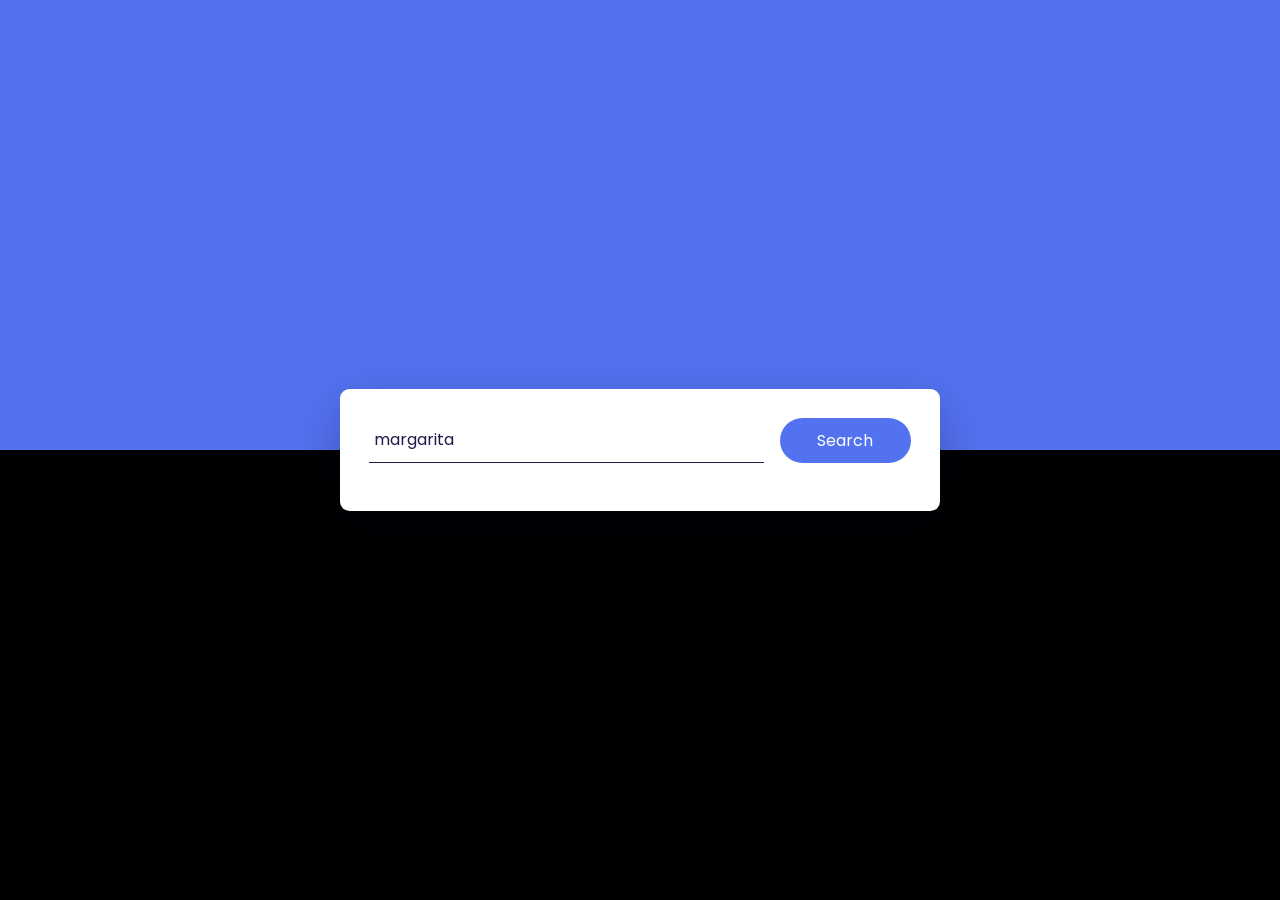
<file: cocktile.html>
<!DOCTYPE html>
<html lang="en">
  <head>
    <meta name="viewport" content="width=device-width, initial-scale=1.0" />
    <title>Cocktail App</title>
    <!-- Google Font -->
    <link
      href="https://fonts.googleapis.com/css2?family=Poppins:wght@400;600&display=swap"
      rel="stylesheet"
    />
    <!-- Stylesheet -->
    <link rel="stylesheet" href="cocktail.css" />
  </head>
  <body>
    <div class="container">
      <div class="search-container">
        <input
          type="text"
          placeholder="Type a cocktail name..."
          id="user-inp"
          value="margarita"
        />
        <button id="search-btn">Search</button>
      </div>
      <div id="result"></div>
    </div>
    <!-- Script -->
    <script src="cocktile.js"></script>
  </body>
</html>
</file>
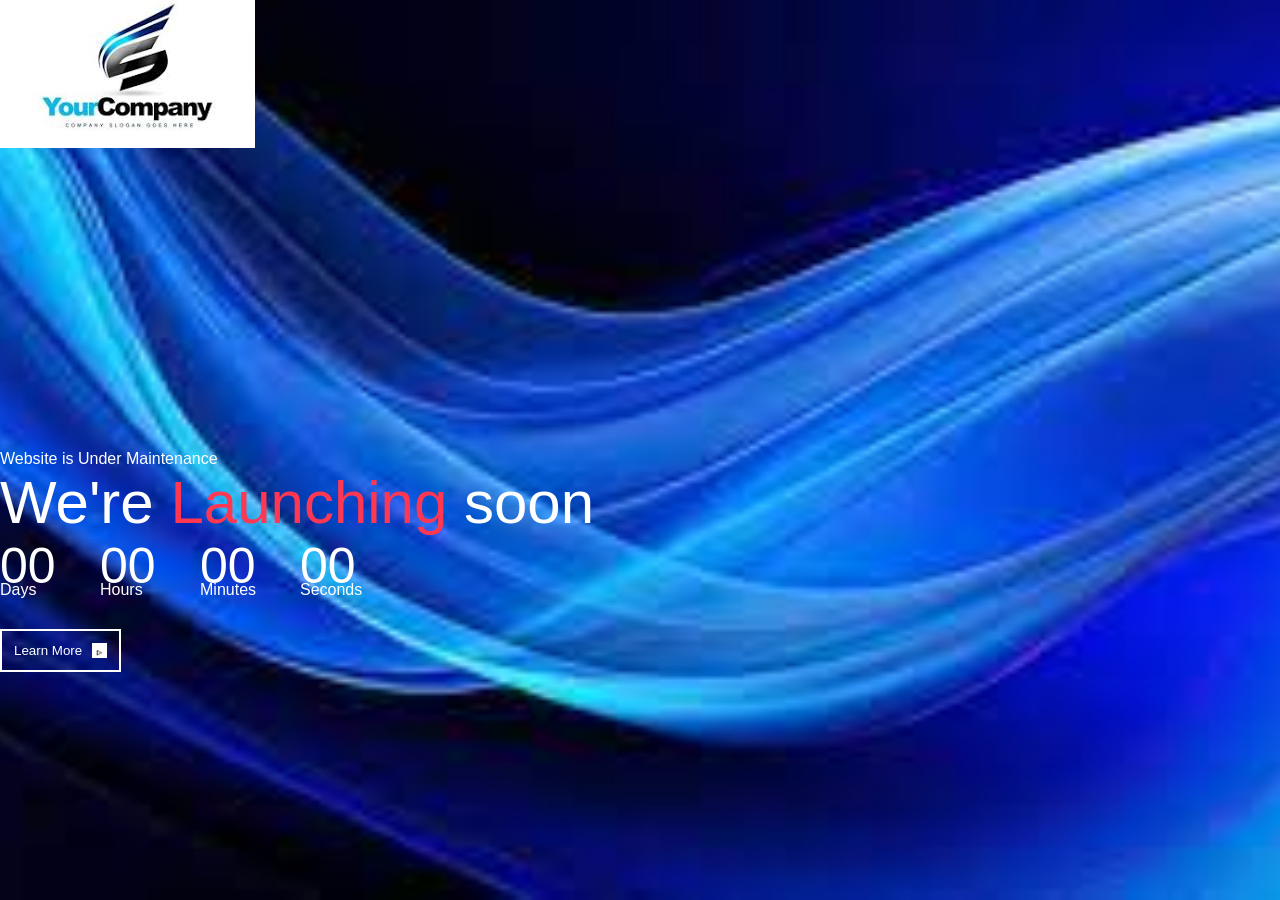
<file: count.html>
<!DOCTYPE html>
<html lang="en">
<head>
    <meta charset="UTF-8">
    <meta name="viewport" content="width=device-width, initial-scale=1.0">
    <title> Coomin Soon</title>
    <link rel="stylesheet" href="count.css">

</head>
<body>
    <div class="container">
        <img src="imges1/logo.jpeg" class="logo">
        <div class="content">
            <p>Website is Under Maintenance</p>
            <h1>We're<span> Launching </span>soon</h1>
            <div class="launch-time">
                <div>
                <p id="days">00</p>
                <span>Days</span>
            </div>
            <div>
                <p id="hours">00</p>
                <span>Hours</span>
            </div>
            <div>
                <p id="minutes">00</p>
                <span>Minutes</span>
            </div>

            <div>
                <p id="seconds">00</p>
                <span>Seconds</span>
            </div>
            </div>
            <button type="button">Learn More<img src="imges1/angle.png"></button>
        </div>
<!--<img src="imges1/rocket.jpeg" class="rocket">-->
    </div>

    <script>
        var countDownDate=new Date("november, 20,2024 00:00:00").getTime();
        var x=setInterval(function(){
            var now=new Date().getTime();
            var distance=countDownDate-now;

            var days=Math.floor(distance/(1000*60*60*24));
            var hours=Math.floor((distance%(1000*60*60*24))/(1000*60*60));
            var minutes=Math.floor((distance%(1000*60*60))/(1000*60));
            var seconds=Math.floor((distance%(1000*60))/1000);

           document.getElementById("days").innerHTML=days;
           document.getElementById("hours").innerHTML=hours;
           document.getElementById("minutes").innerHTML=minutes;
           document.getElementById("seconds").innerHTML=seconds;

           if(distance<0){
            clearInterval(x);
            document.getElementById("days").innerHTML=00;
           document.getElementById("hours").innerHTML=00;
           document.getElementById("minutes").innerHTML=00;
           document.getElementById("seconds").innerHTML=00;

           }

        }, 1000);
    </script>
</body>
</html>
</file>
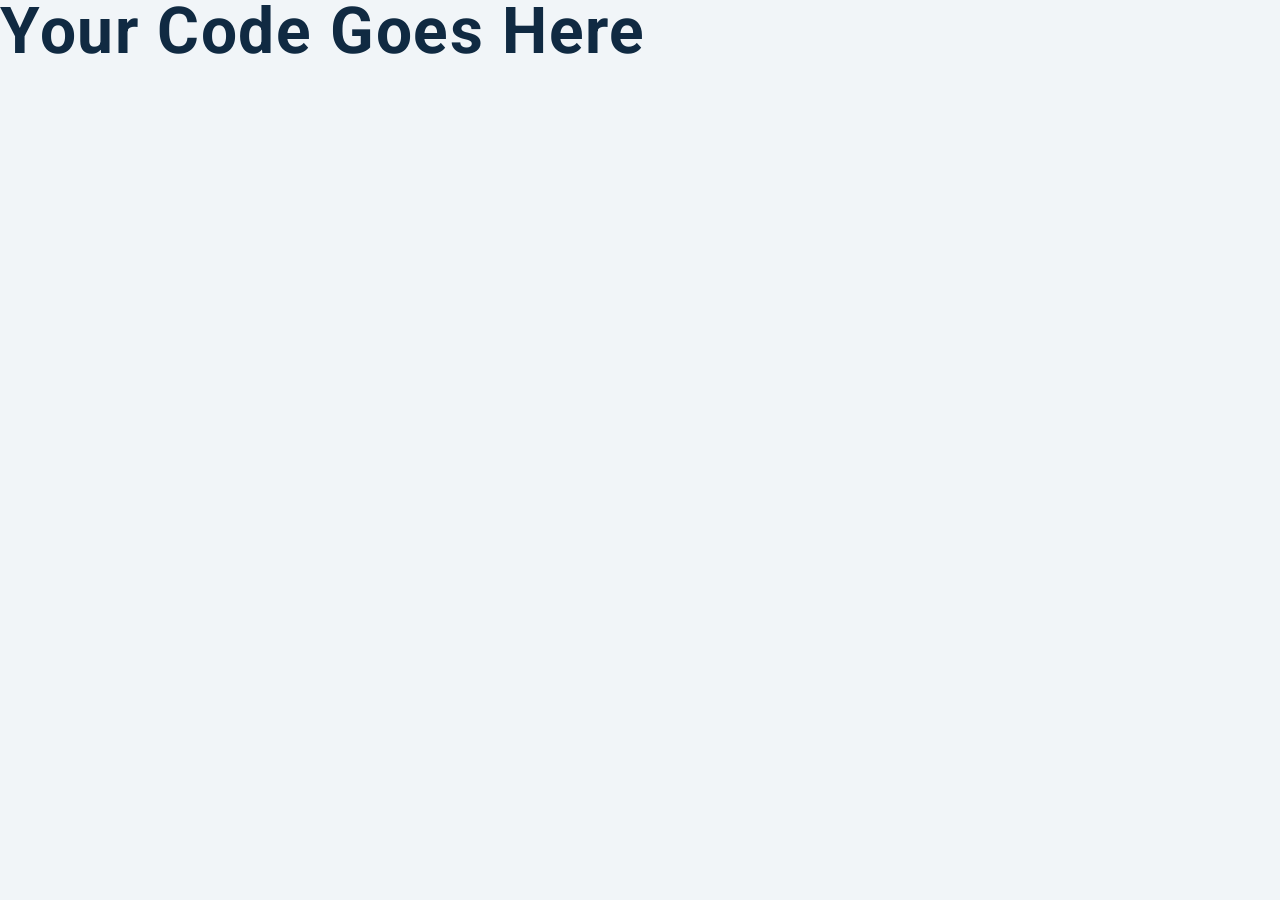
<file: counter.html>
<!DOCTYPE html>
<html lang="en">
  <head>
    <meta charset="UTF-8" />
    <meta name="viewport" content="width=device-width, initial-scale=1.0" />
    <title>Counter</title>

    <!-- styles -->
    <link rel="stylesheet" href="counter.css" />
  </head>
  <body>
    <h1>your code goes here</h1>
    <!-- javascript -->
    <script src="app.js"></script>
  </body>
</html>
</file>
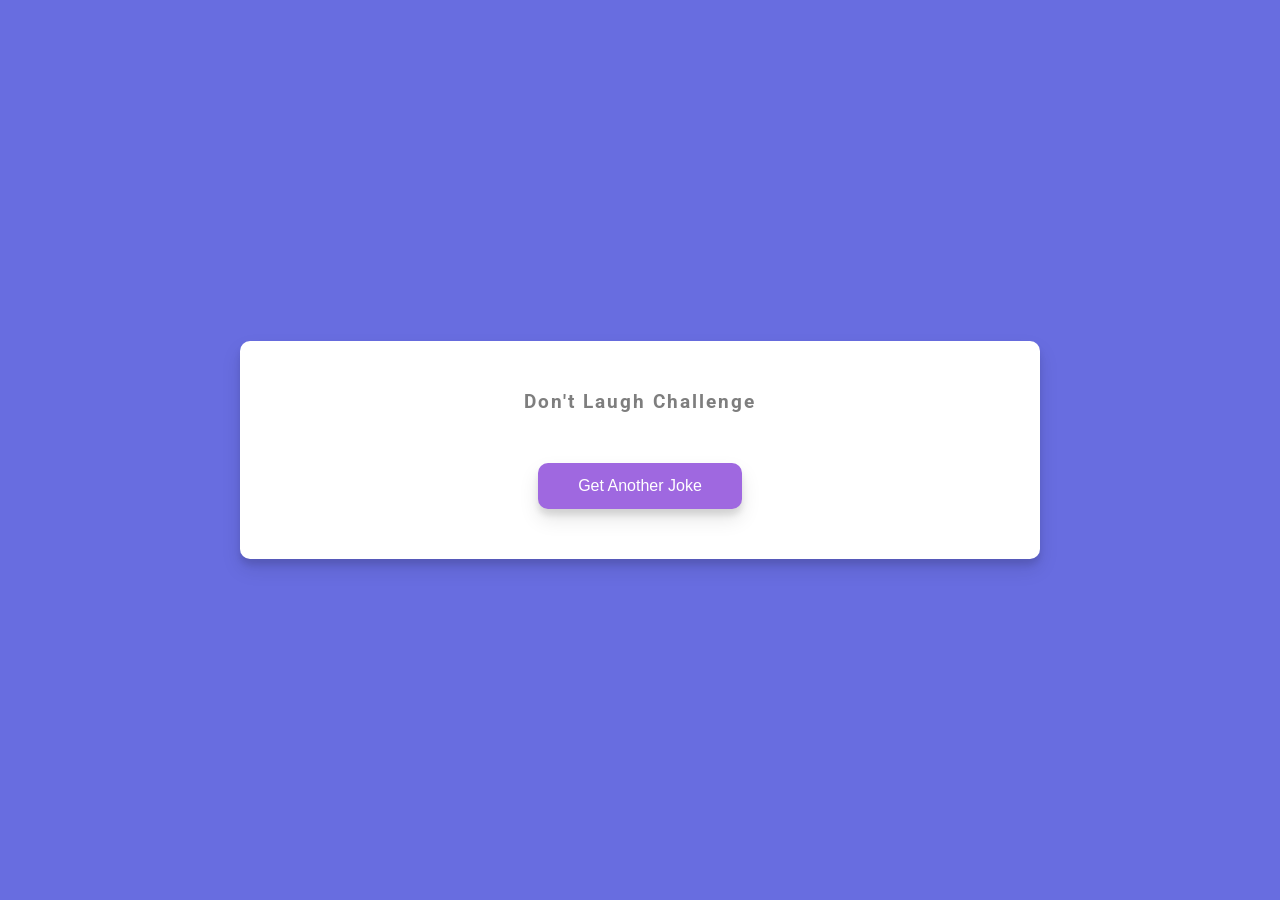
<file: dad.jock.html>
<!DOCTYPE html>
<html lang="en">

<head>
    <meta charset="UTF-8" />
    <meta name="viewport" content="width=device-width, initial-scale=1.0" />
    <style>@import url("https://fonts.googleapis.com/css2?family=Roboto:wght@400;700&display=swap");

        * {
          box-sizing: border-box;
        }
        
        body {
          background-color: #686de0;
          font-family: "Roboto", sans-serif;
          display: flex;
          flex-direction: column;
          align-items: center;
          justify-content: center;
          height: 100vh;
          overflow: hidden;
          margin: 0;
          padding: 20px;
        }
        
        .container {
            background-color: #fff;
            border-radius: 10px;
            box-shadow: 0 10px 20px rgba(0,0,0,0.1), 0 6px 6px rgba(0,0,0,0.1);
            padding: 50px 20px;
            text-align: center;
            max-width:  100%;
            width: 800px;
        }
        
        h3 {
            margin: 0;
            opacity: 0.5;
            letter-spacing: 2px;
        }
        
        .joke {
            font-size: 30px;
            letter-spacing: 1px;
            line-height: 40px;
            margin: 50px auto;
            max-width: 600px;
        }
        
        .btn {
            background-color: #9F68E0;
            color: #fff;
            border: 0;
            border-radius: 10px;
            box-shadow: 0 10px 20px rgba(0,0,0,0.1), 0 6px 6px rgba(0,0,0,0.1);
            padding: 14px 40px;
            font-size:  16px;
            cursor: pointer;
        }
        
        .btn:active {
            transform: scale(0.98);
        }
        
        .btn:focus{
            outline: 0;
        }</style>
    <title>Dad Jokes</title>
</head>

<body>
    <div class="container">
        <h3>Don't Laugh Challenge</h3>
        <div id="joke" class="joke"></div>
        <button id="jokeBtn" class="btn">Get Another Joke</button>
    </div>

    <script>const jokeEl = document.getElementById("joke");
        const jokeBtn = document.getElementById("jokeBtn");
        
        jokeBtn.addEventListener("click", generateJoke);
        
        generateJoke();
        
        // Using async/await
        
        async function generateJoke() {
          const config = {
            headers: {
              Accept: "application/json",
            },
          };
        
          const res = await fetch("https://icanhazdadjoke.com", config);
        
          const data = await res.json();
        
          jokeEl.innerHTML = data.joke;
        }
        
        // Using Fetch data
        
        /* function generateJoke() {
          const config = {
            headers: {
              Accept: "application/json",
            },
          };
        
          fetch("https://icanhazdadjoke.com", config)
            .then(res => res.json())
            .then((data) => {
                jokeEl.innerHTML= data.joke
            })
        } */</script>
</body>

</html>
</file>
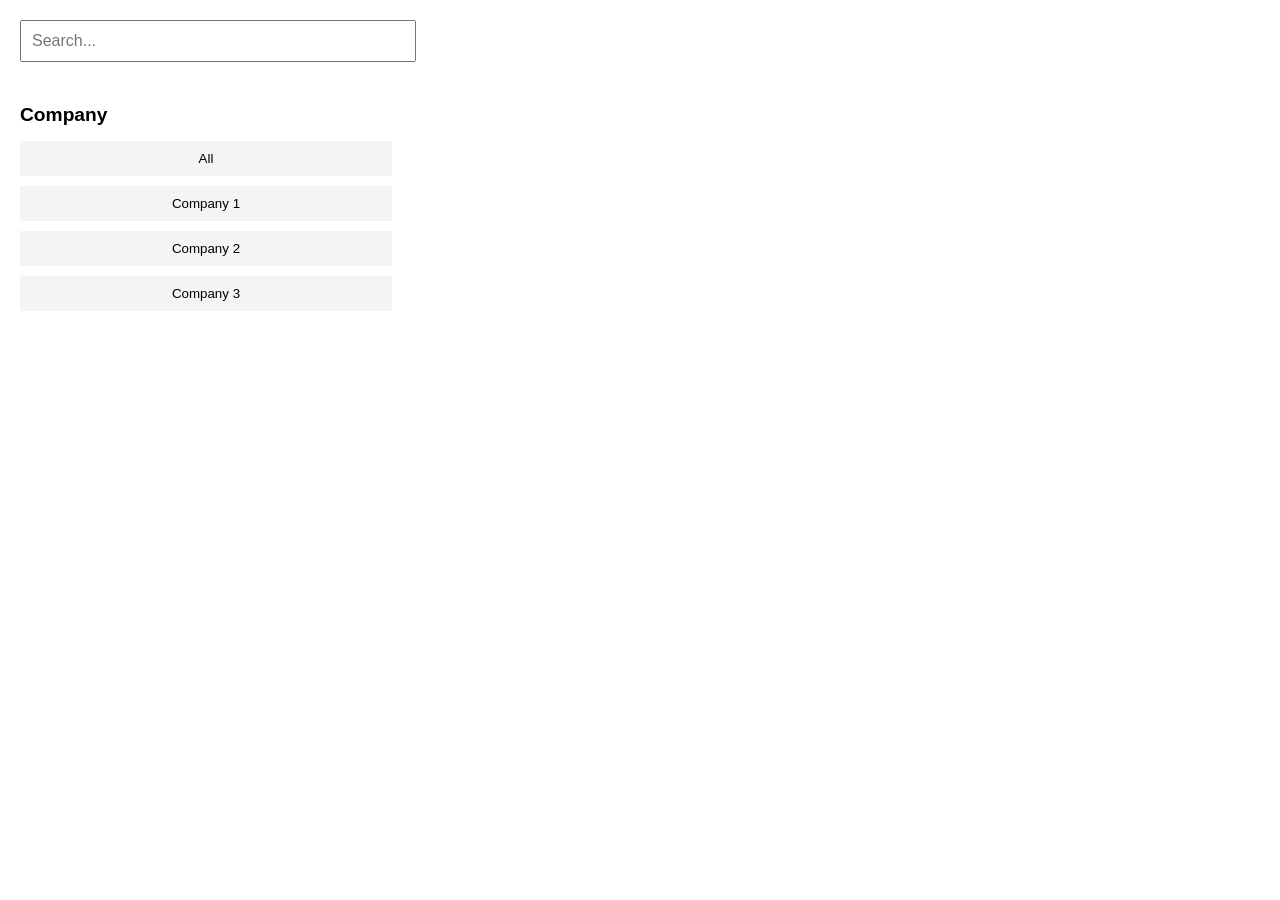
<file: filter.html>
<!DOCTYPE html>
 <html lang="en">
 <head>
    <meta charset="UTF-8">
    <meta name="viewport" content="width=device-width, initial-scale=1.0">
    <title>Document</title>
    <link rel="stylesheet" href="filter.css">
 </head>
 <body>
    <section class="products">
        <!-- Filters Container -->
        <div class="filters-container">
          <!-- Input Form -->
          <form class="input-form">
            <input type="text" class="search-input" placeholder="Search...">
          </form>
          <h5>Company</h5>
          <!-- Companies List -->
          <article class="companies">
            <button class="company-btn" data-id="all">All</button>
            <button class="company-btn" data-id="company1">Company 1</button>
            <button class="company-btn" data-id="company2">Company 2</button>
            <button class="company-btn" data-id="company3">Company 3</button>
          </article>
        </div>
      
        <!-- Products Container -->
        <div class="products-container">
          <!-- Products will be displayed here -->
        </div>
      </section>
      <script src="filter.js"></script>
 </body>
 </html>
</file>
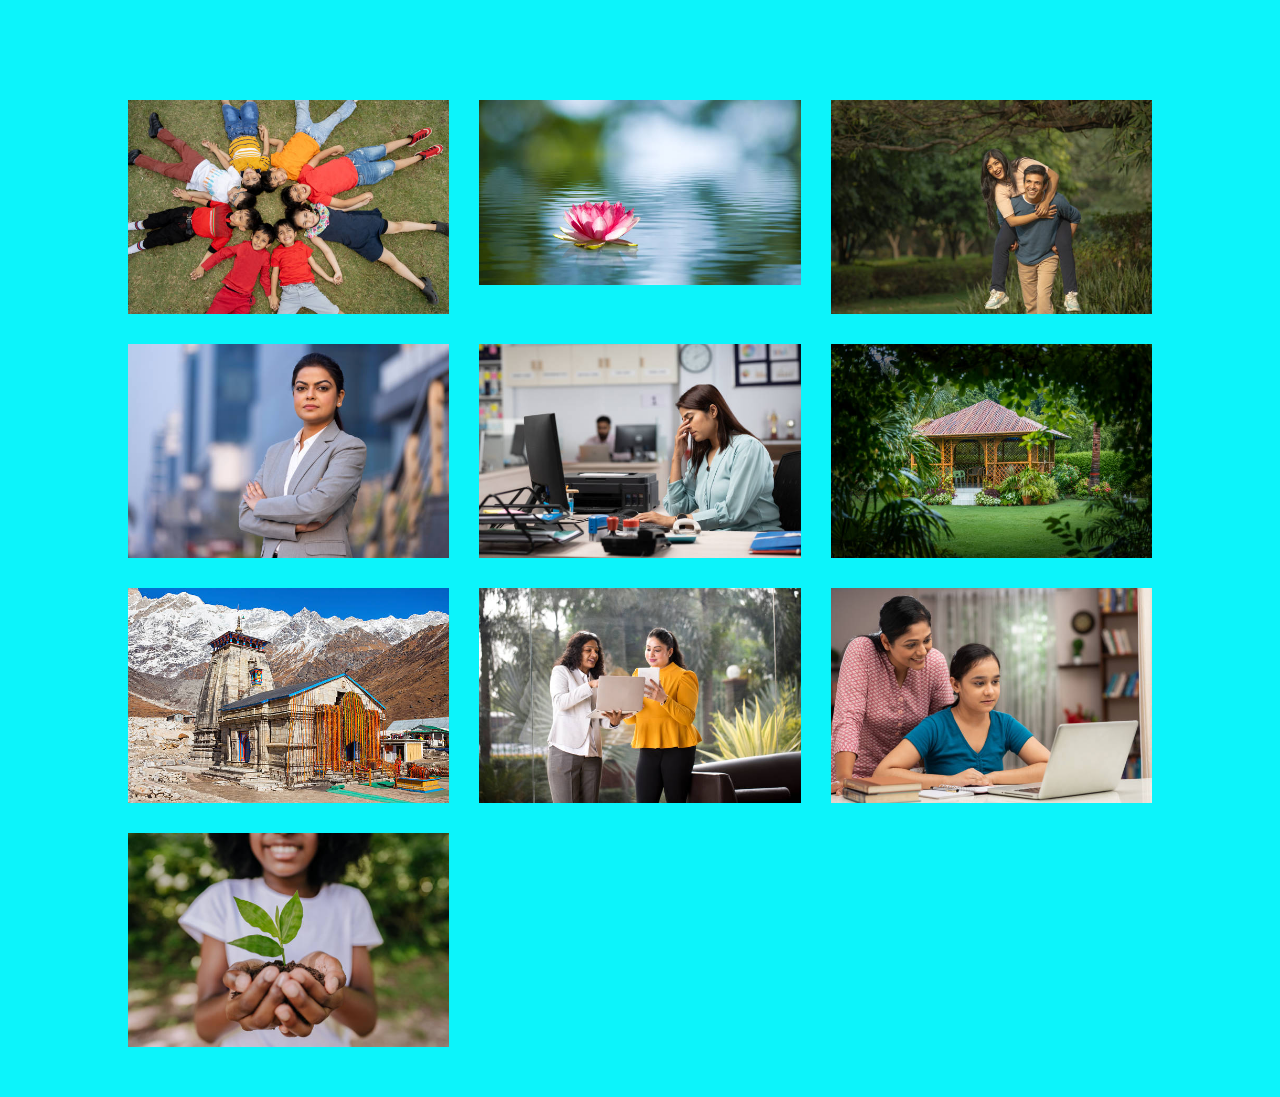
<file: GALL.html>
<!DOCTYPE html>
<html lang="en">
<head>
    <meta charset="UTF-8">
    <meta name="viewport" content="width=device-width, initial-scale=1.0">
    <title> Image Gallery</title>
    <link rel="stylesheet" href="GALL.css">
</head>
<body>
    <div class="full-img" id="fullImgBox">
        <img src="images/pic11.jpg" alt="" id="fullImg">
        <span onclick="closeFullImg()">X</span>
    </div>
    <div class="img-gallery">
        <img src="images/pic11.jpg"  onclick="openFullImg(this.src)">
        <img src="images/pic2.jpg" onclick="openFullImg(this.src)">
        <img src="images/pic3.jpg" onclick="openFullImg(this.src)">
        <img src="images/pic5.jpg" onclick="openFullImg(this.src)">
        <img src="images/pic6.jpg" onclick="openFullImg(this.src)">
        <img src="images/pic4.jpg"  onclick="openFullImg(this.src)">
        <img src="images/pic9.jpg" onclick="openFullImg(this.src)">
        <img src="images/pic8.jpg" onclick="openFullImg(this.src)">
        <img src="images/pic7.jpg" onclick="openFullImg(this.src)">
        <img src="images/pic10.jpg" onclick="openFullImg(this.src)">
        
    </div>
    


    <script src="GALL.js"></script>
</body>
</html>
</file>
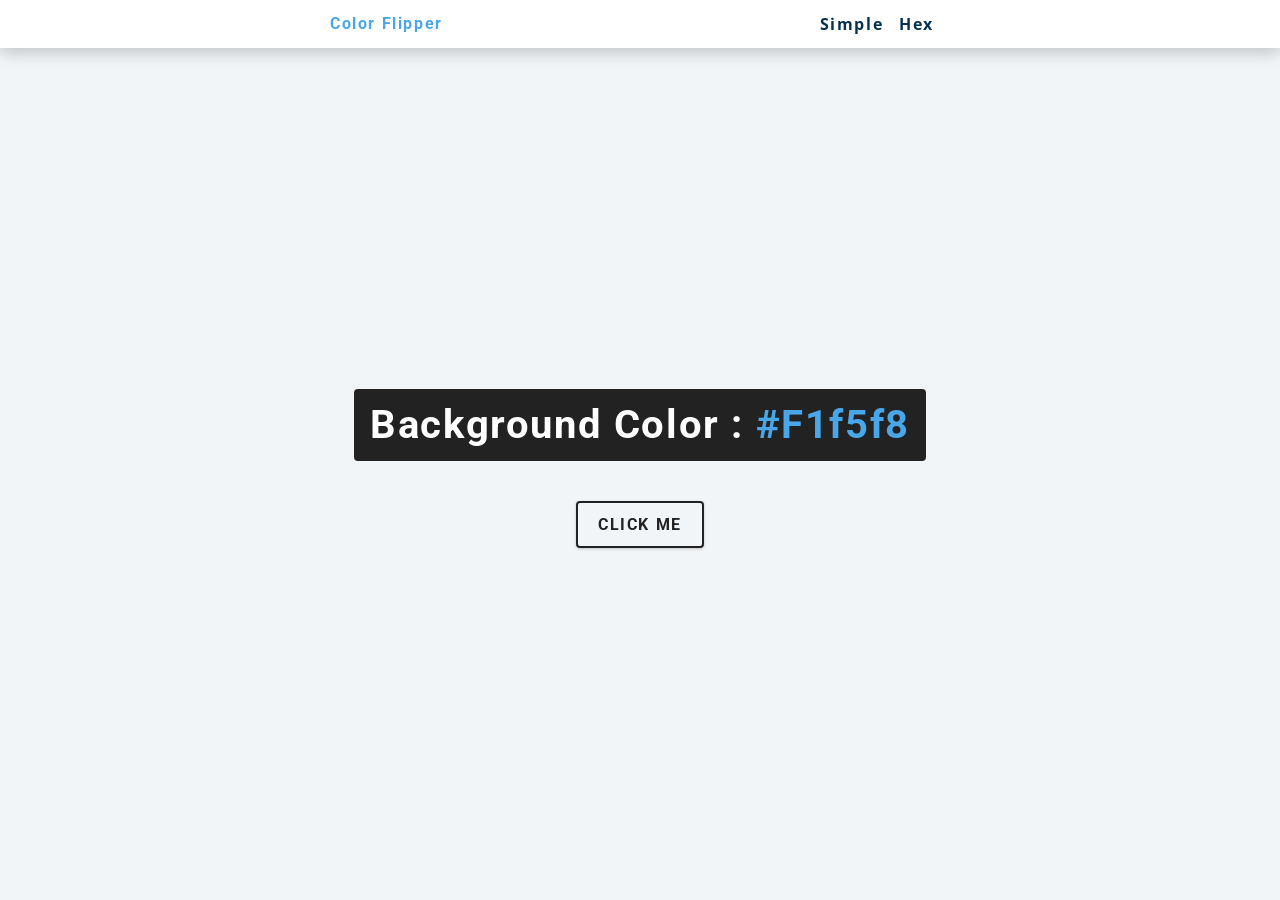
<file: hex.html>
<!DOCTYPE html>
<html lang="en">
  <head>
    <meta charset="UTF-8" />
    <meta name="viewport" content="width=device-width, initial-scale=1.0" />
    <title>
      Color Flipper || Simple
    </title>

    <!-- styles -->
    <link rel="stylesheet" href="hex.css" />
  </head>

  <body>
    <nav>
      <div class="nav-center">
        <h4>color flipper</h4>
        <ul class="nav-links">
          <li><a href="index.html">simple</a></li>
          <li><a href="hex.html">hex</a></li>
        </ul>
      </div>
    </nav>
    <main>
      <div class="container">
        <h2>background color : <span class="color">#f1f5f8</span></h2>
        <button class="btn btn-hero" id="btn" onclick="myFunc()">click me</button>
        <h3 id="change" style="color:#F1f5f8;"></h3>
        </div>
    </main>
    <!-- javascript -->
    <script src="hex.js"></script>
  </body>
</html>
</file>
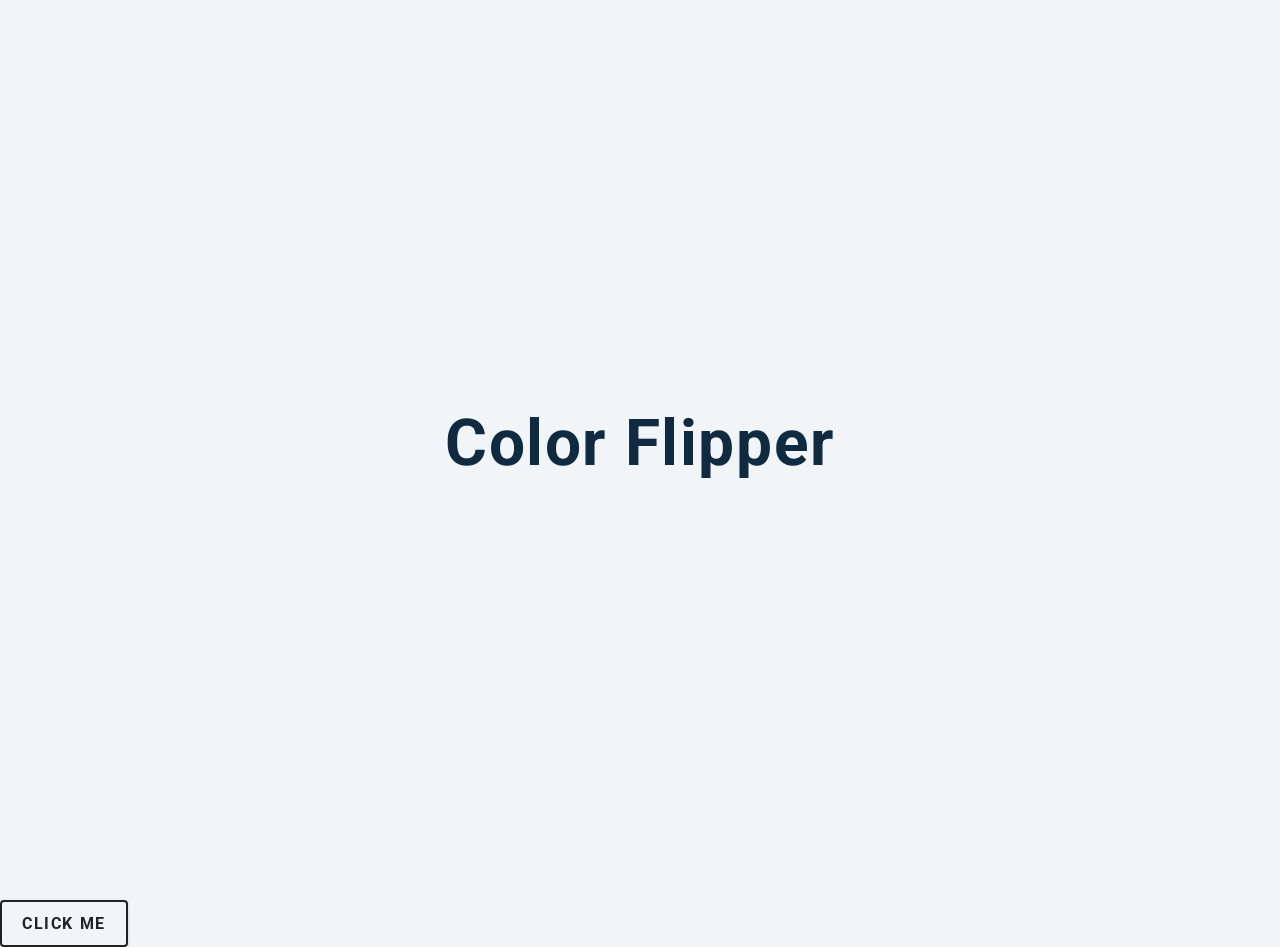
<file: indexx.html>
<!DOCTYPE html>
<html lang="en">
  <head>
    <meta charset="UTF-8" />
    <meta name="viewport" content="width=device-width, initial-scale=1.0" />
    <title>Color Flipper || Simple</title>
    <!-- styles --><style>/*
=============== 
Fonts
===============
*/
@import url("https://fonts.googleapis.com/css?family=Open+Sans|Roboto:400,700&display=swap");

/*
=============== 
Variables
===============
*/

:root {
  /* dark shades of primary color*/
  --clr-primary-1: hsl(205, 86%, 17%);
  --clr-primary-2: hsl(205, 77%, 27%);
  --clr-primary-3: hsl(205, 72%, 37%);
  --clr-primary-4: hsl(205, 63%, 48%);
  /* primary/main color */
  --clr-primary-5: hsl(205, 78%, 60%);
  /* lighter shades of primary color */
  --clr-primary-6: hsl(205, 89%, 70%);
  --clr-primary-7: hsl(205, 90%, 76%);
  --clr-primary-8: hsl(205, 86%, 81%);
  --clr-primary-9: hsl(205, 90%, 88%);
  --clr-primary-10: hsl(205, 100%, 96%);
  /* darkest grey - used for headings */
  --clr-grey-1: hsl(209, 61%, 16%);
  --clr-grey-2: hsl(211, 39%, 23%);
  --clr-grey-3: hsl(209, 34%, 30%);
  --clr-grey-4: hsl(209, 28%, 39%);
  /* grey used for paragraphs */
  --clr-grey-5: hsl(210, 22%, 49%);
  --clr-grey-6: hsl(209, 23%, 60%);
  --clr-grey-7: hsl(211, 27%, 70%);
  --clr-grey-8: hsl(210, 31%, 80%);
  --clr-grey-9: hsl(212, 33%, 89%);
  --clr-grey-10: hsl(210, 36%, 96%);
  --clr-white: #fff;
  --clr-red-dark: hsl(360, 67%, 44%);
  --clr-red-light: hsl(360, 71%, 66%);
  --clr-green-dark: hsl(125, 67%, 44%);
  --clr-green-light: hsl(125, 71%, 66%);
  --clr-black: #222;
  --ff-primary: "Roboto", sans-serif;
  --ff-secondary: "Open Sans", sans-serif;
  --transition: all 0.3s linear;
  --spacing: 0.1rem;
  --radius: 0.25rem;
  --light-shadow: 0 5px 15px rgba(0, 0, 0, 0.1);
  --dark-shadow: 0 5px 15px rgba(0, 0, 0, 0.2);
  --max-width: 1170px;
  --fixed-width: 620px;
}
/*
=============== 
Global Styles
===============
*/

*,
::after,
::before {
  margin: 0;
  padding: 0;
  box-sizing: border-box;
}
body {
  font-family: var(--ff-secondary);
  background: var(--clr-grey-10);
  color: var(--clr-grey-1);
  line-height: 1.5;
  font-size: 0.875rem;
}
ul {
  list-style-type: none;
}
a {
  text-decoration: none;
}
h1,
h2,
h3,
h4 {
  letter-spacing: var(--spacing);
  text-transform: capitalize;
  line-height: 1.25;
  margin-bottom: 0.75rem;
  font-family: var(--ff-primary);
}
h1 {
  font-size: 3rem;
}
h2 {
  font-size: 2rem;
}
h3 {
  font-size: 1.25rem;
}
h4 {
  font-size: 0.875rem;
}
p {
  margin-bottom: 1.25rem;
  color: var(--clr-grey-5);
}
@media screen and (min-width: 800px) {
  h1 {
    font-size: 4rem;
  }
  h2 {
    font-size: 2.5rem;
  }
  h3 {
    font-size: 1.75rem;
  }
  h4 {
    font-size: 1rem;
  }
  body {
    font-size: 1rem;
  }
  h1,
  h2,
  h3,
  h4 {
    line-height: 1;
  }
}
/*  global classes */

/* section */
.section {
  padding: 5rem 0;
}

.section-center {
  width: 90vw;
  margin: 0 auto;
  max-width: 1170px;
}
@media screen and (min-width: 992px) {
  .section-center {
    width: 95vw;
  }
}
main {
  min-height: 100vh;
  display: grid;
  place-items: center;
}

/*
=============== 
Nav
===============
*/
nav {
  background: var(--clr-white);
  height: 3rem;
  display: grid;
  align-items: center;
  box-shadow: var(--dark-shadow);
}
.nav-center {
  width: 90vw;
  max-width: var(--fixed-width);
  margin: 0 auto;
  display: flex;
  align-items: center;
  justify-content: space-between;
}
.nav-center h4 {
  margin-bottom: 0;
  color: var(--clr-primary-5);
}
.nav-links {
  display: flex;
}
nav a {
  text-transform: capitalize;
  font-weight: 700;
  font-size: 1rem;
  color: var(--clr-primary-1);
  letter-spacing: var(--spacing);
  margin-right: 1rem;
}
nav a:hover {
  color: var(--clr-primary-5);
}
/*
=============== 
Container
===============
*/
main {
  min-height: calc(100vh - 3rem);
  display: grid;
  place-items: center;
}
.container {
  text-align: center;
}
.container h2 {
  background: var(--clr-black);
  color: var(--clr-white);
  padding: 1rem;
  border-radius: var(--radius);
  margin-bottom: 2.5rem;
}
.color {
  color: var(--clr-primary-5);
}
.btn-hero {
  font-family: var(--ff-primary);
  text-transform: uppercase;
  background: transparent;
  color: var(--clr-black);
  letter-spacing: var(--spacing);
  display: inline-block;
  font-weight: 700;
  transition: var(--transition);
  border: 2px solid var(--clr-black);
  cursor: pointer;
  box-shadow: 0 1px 3px rgba(0, 0, 0, 0.2);
  border-radius: var(--radius);
  font-size: 1rem;
  padding: 0.75rem 1.25rem;
}
.btn-hero:hover {
  color: var(--clr-white);
  background: var(--clr-black);
}</style>
    <link rel="stylesheet" href="index.css" />
  </head>
  <body>
    <main class="section">
      <div class="section-center container">
        <h1>Color Flipper</h1>
        <!-- Button will be dynamically added by JavaScript -->
      </div>
    </main>
    <!-- javascript --><script> // Array of colors
const colors = ["#FF5733", "#33FFBD", "#337BFF", "#A933FF", "#FF33A1", "#33FF57"];

// Select the body and button elements
const body = document.body;
const btn = document.createElement('button');

// Create and style the button
btn.textContent = 'Click Me';
btn.classList.add('btn-hero');
document.body.appendChild(btn);

// Function to get a random color
function getRandomColor() {
  const randomIndex = Math.floor(Math.random() * colors.length);
  return colors[randomIndex];
}

// Add event listener to the button for the color change
btn.addEventListener('click', function() {
  const randomColor = getRandomColor();
  body.style.backgroundColor = randomColor;
});
</script>
    <script src="index.js"></script>
  </body>
</html>
</file>
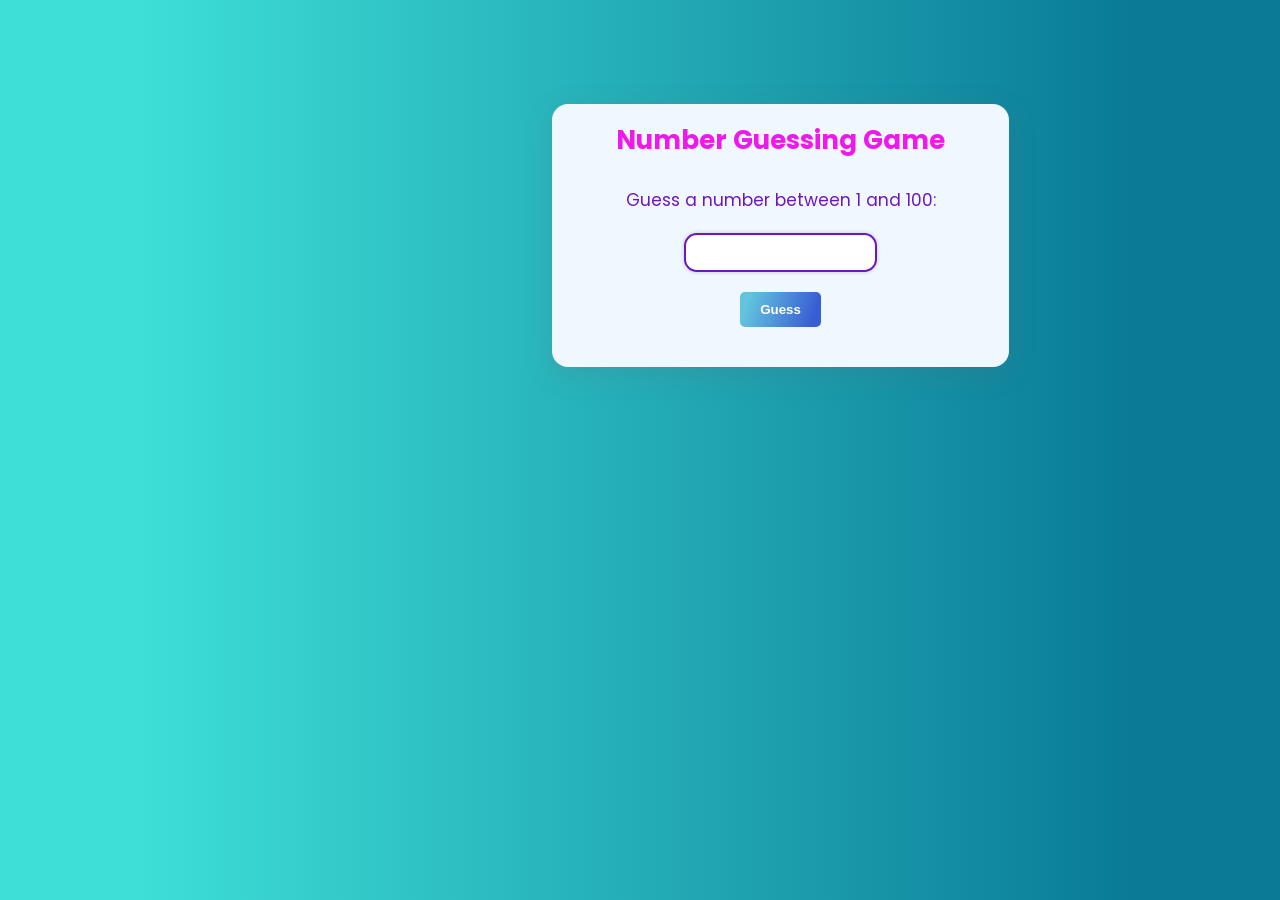
<file: Number Guessing Game.html>
<!DOCTYPE html>
<html>
	<head>
		<title>Number Guessing Game</title>
        <style>@import url('https://fonts.googleapis.com/css2?family=Poppins&display=swap');
            body{
                background-image: linear-gradient( 108.7deg,  rgb(62, 223, 215) 11%, rgb(10, 123, 151) 88.2% );
                font-family: 'Poppins', sans-serif;
                
            }
            .container {
                max-width: 600px;
                margin: 0 auto;
                padding: 20px;
                background-color: aliceblue;
                box-shadow: 0 0 10px rgba(0, 0, 0, 0.2);
                position: fixed;
                box-shadow: rgba(100, 100, 111, 0.2) 0px 7px 29px 0px;
                border-radius: 1rem;
                padding: 0 4rem 0 4rem;
                margin: 6rem 0 0 34rem;
            
              }
              
              h1 {
                text-align: center;
                font-size: 26px;
                margin-bottom: 10px;
                color: #f019ec;
              }
              
              .game {
                display: flex;
                flex-direction: column;
                align-items: center;
              }
              
              p {
                font-size: 17px;
                margin-bottom: 20px;
                color: #6f16be;
              }
              
              input {
                padding: 10px;
                border-radius: .8rem;
                border: 2px solid #6f16be;
                margin-bottom: 20px;
                box-shadow: 0 0 4px rgba(0, 0, 0, 0.2);
                color:#6f16be;
                outline: none;
                
              }
              
              button {
                color: #fff;
                border: none;
                padding: 10px 20px;
                border-radius: 5px;
                cursor: pointer;
                transition: all 0.3s ease;
                background-image: linear-gradient( 108.7deg,  rgb(99, 197, 221) 11%, rgb(57, 94, 212) 88.2% );
                font-weight: bold;
                
              }
            button:hover{
              transform: scale(1.1);
            }
              #result {
                font-size: 24px;
                margin-top: 20px;
              }</style>
	</head>
	<body>
	<div class="container">
  <h1>Number Guessing Game</h1>
  <div class="game">
    <p>Guess a number between 1 and 100:</p>
    <input type="number" id="guess-input">
    <button id="guess-btn">Guess</button>
    <p id="result"></p>
  </div>
</div>

<script>const guessInput = document.getElementById('guess-input');
    const guessBtn = document.getElementById('guess-btn');
    const result = document.getElementById('result');
    
    const randomNumber = Math.floor(Math.random() * 100) + 1;
    
    guessBtn.addEventListener('click', () => {
      const guess = parseInt(guessInput.value);
      if (isNaN(guess) || guess < 1 || guess > 100) {
        result.textContent = 'Please enter a valid number between 1 and 100.';
        result.style.fontSize= "1rem";
        
      } else if (guess === randomNumber) {
        result.textContent = 'Congratulations! You guessed the number!';
        result.style.fontSize= "1rem";
      } else if (guess < randomNumber) {
        result.textContent = 'Too low! Try again.';
      } else {
        resu
</script>
	</body>
</html>
</file>
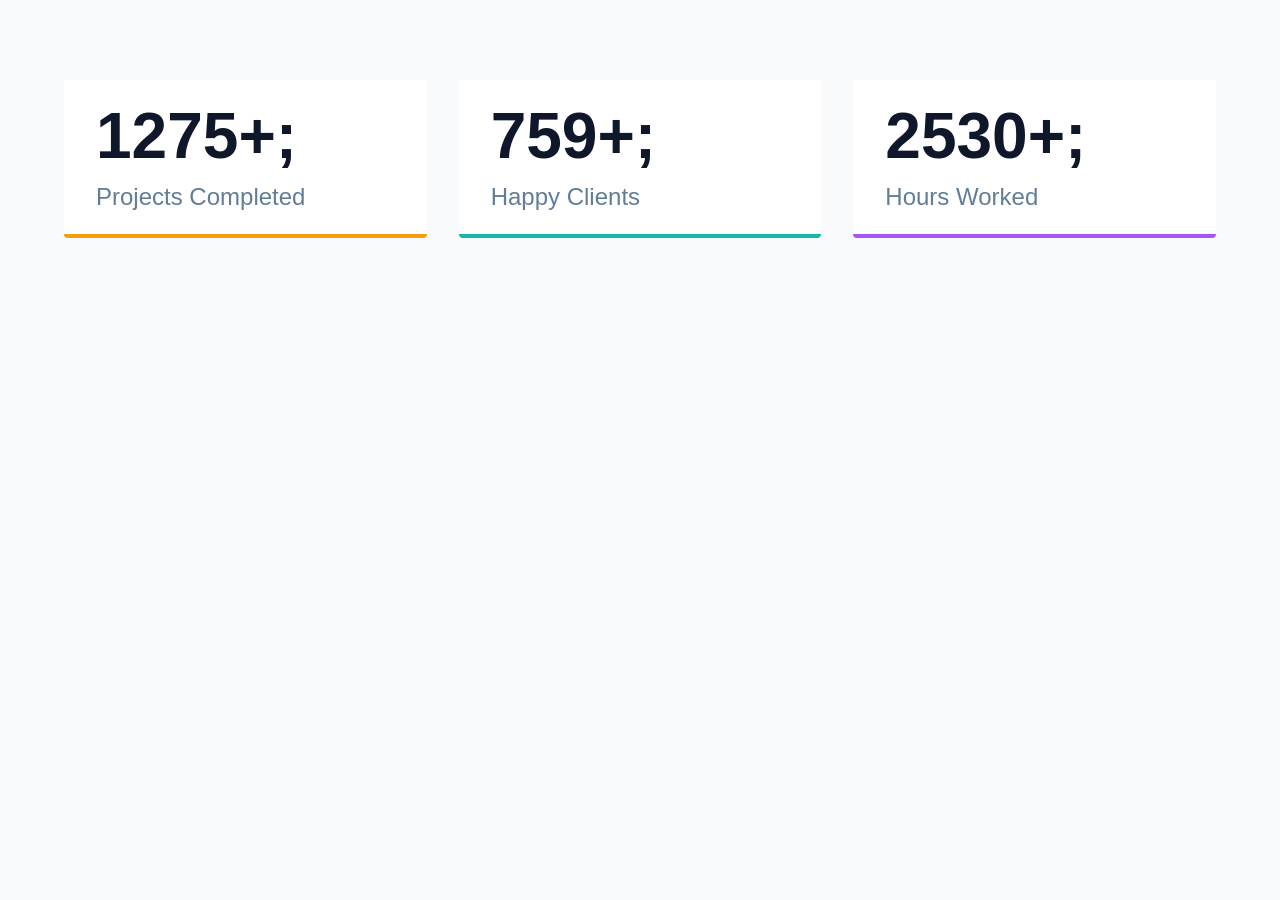
<file: numproject.html>
<!DOCTYPE html>
<html lang="en">
<head>
  <meta charset="UTF-8">
  <meta name="viewport" content="width=device-width, initial-scale=1.0">
  <meta http-equiv="X-UA-Compatible" content="ie=edge">
  <title>Numbers Project</title>
  <link rel="stylesheet" href="index.css">
  <style>/* Global Styles */
    *,
    ::after,
    ::before {
      box-sizing: border-box;
    }
    
    :root {
      --primary-100: hsl(21, 94%, 87%);
      --primary-200: hsl(21, 80%, 74%);
      --primary-300: hsl(21, 65%, 59%);
      --primary-400: hsl(21, 57%, 50%);
      --primary-500: hsl(21, 62%, 45%);
      --primary-600: hsl(21, 77%, 34%);
      --primary-700: hsl(21, 81%, 29%);
      --primary-800: hsl(21, 84%, 25%);
      --primary-900: hsl(21, 91%, 17%);
      
      --grey-50: #f8fafc;
      --grey-900: #0f172a;
      --white: #fff;
      --borderRadius: 0.25rem;
      --letterSpacing: 1px;
      --max-width: 1120px;
      --shadow-1: 0 1px 3px 0 rgba(0, 0, 0, 0.1), 0 1px 2px 0 rgba(0, 0, 0, 0.06);
    }
    
    body {
      background: var(--grey-50);
      font-family: 'Segoe UI', Tahoma, Geneva, Verdana, sans-serif;
      font-weight: 400;
      line-height: 1.75;
      color: var(--grey-900);
    }
    
    /* Section Layout */
    section {
      padding: 5rem 0;
      width: 90vw;
      max-width: 1170px;
      margin: 0 auto;
      display: grid;
      gap: 2rem;
    }
    
    @media screen and (min-width: 768px) {
      section {
        grid-template-columns: 1fr 1fr;
      }
    }
    @media screen and (min-width: 992px) {
      section {
        grid-template-columns: 1fr 1fr 1fr;
      }
    }
    
    /* Article Styles */
    article {
      background: var(--white);
      padding: 1rem 2rem;
      border-radius: var(--borderRadius);
      border-bottom: 4px solid transparent;
    }
    
    article span {
      font-size: 4rem;
      font-weight: 700;
      line-height: 1.25;
    }
    
    article p {
      margin: 0;
      text-transform: capitalize;
      font-size: 1.5rem;
    }
    
    /* Article Border Colors */
    article:nth-of-type(1) {
      border-bottom-color: #f59e0b;
    }
    article:nth-of-type(2) {
      border-bottom-color: #14b8a6;
    }
    article:nth-of-type(3) {
      border-bottom-color: #a855f7;
    }</style>
</head>
<body>
  <section>
    <article>
      <span class="number" data-value="5000">0</span>
      <p>Projects completed</p>
    </article>
    <article>
      <span class="number" data-value="3000">0</span>
      <p>Happy Clients</p>
    </article>
    <article>
      <span class="number" data-value="10000">0</span>
      <p>Hours worked</p>
    </article>
  </section>
     <script>// Select all number elements
        const numbers = document.querySelectorAll('.number');
        
        // Update count function
        const updateCount = (el) => {
          const value = parseInt(el.dataset.value); // Target value
          const increment = Math.ceil(value / 1000); // Increment value
          let initialValue = 0; // Start value
        
          // Function to increment the value over time
          const increaseCount = setInterval(() => {
            initialValue += increment;
            
            if (initialValue > value) {
              el.textContent = `${value}+;` // Set final value
              clearInterval(increaseCount); // Stop the interval
              return;
            }
            el.textContent =` ${initialValue}+;` // Incremental value
          }, 1); // Speed of the counter
        };
        
        // Apply updateCount to each number element
        numbers.forEach((span) => {
          updateCount(span);
        });</script>
</body>
</html>
</file>
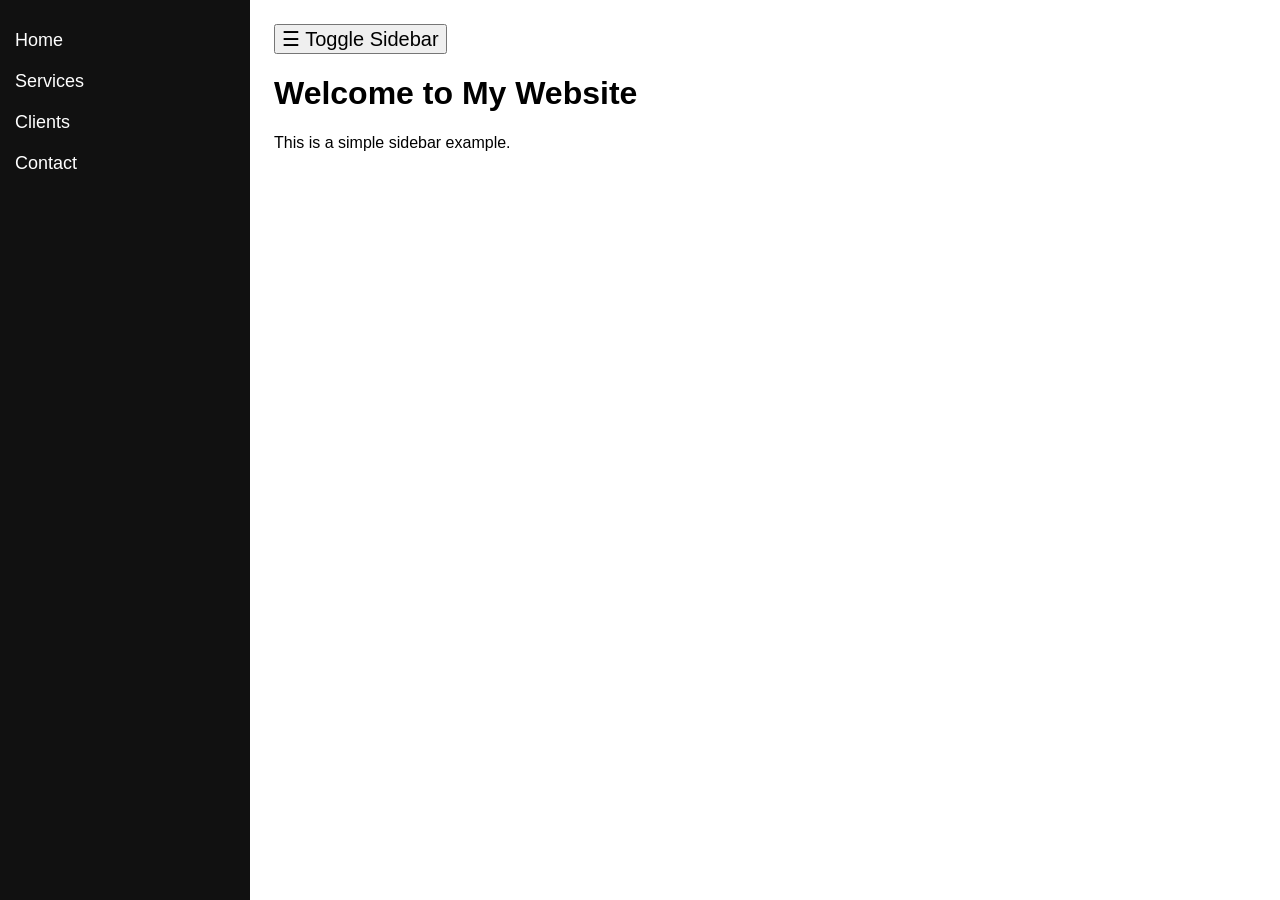
<file: SIDEBAR.html>
<!DOCTYPE html>
<html lang="en">
<head>
    <meta charset="UTF-8">
    <meta name="viewport" content="width=device-width, initial-scale=1.0">
    <title>Sidebar Example</title>
    <link rel="stylesheet" href="SIDEBAR.css">
</head>
<body>
    <div id="sidebar" class="sidebar">
        <a href="#home">Home</a>
        <a href="#services">Services</a>
        <a href="#clients">Clients</a>
        <a href="#contact">Contact</a>
    </div>
    <div id="main">
        <button id="toggleBtn">☰ Toggle Sidebar</button>
        <h1>Welcome to My Website</h1>
        <p>This is a simple sidebar example.</p>
    </div>
    <script src="SIDEBAR.js"></script>
</body>
</html>
</file>
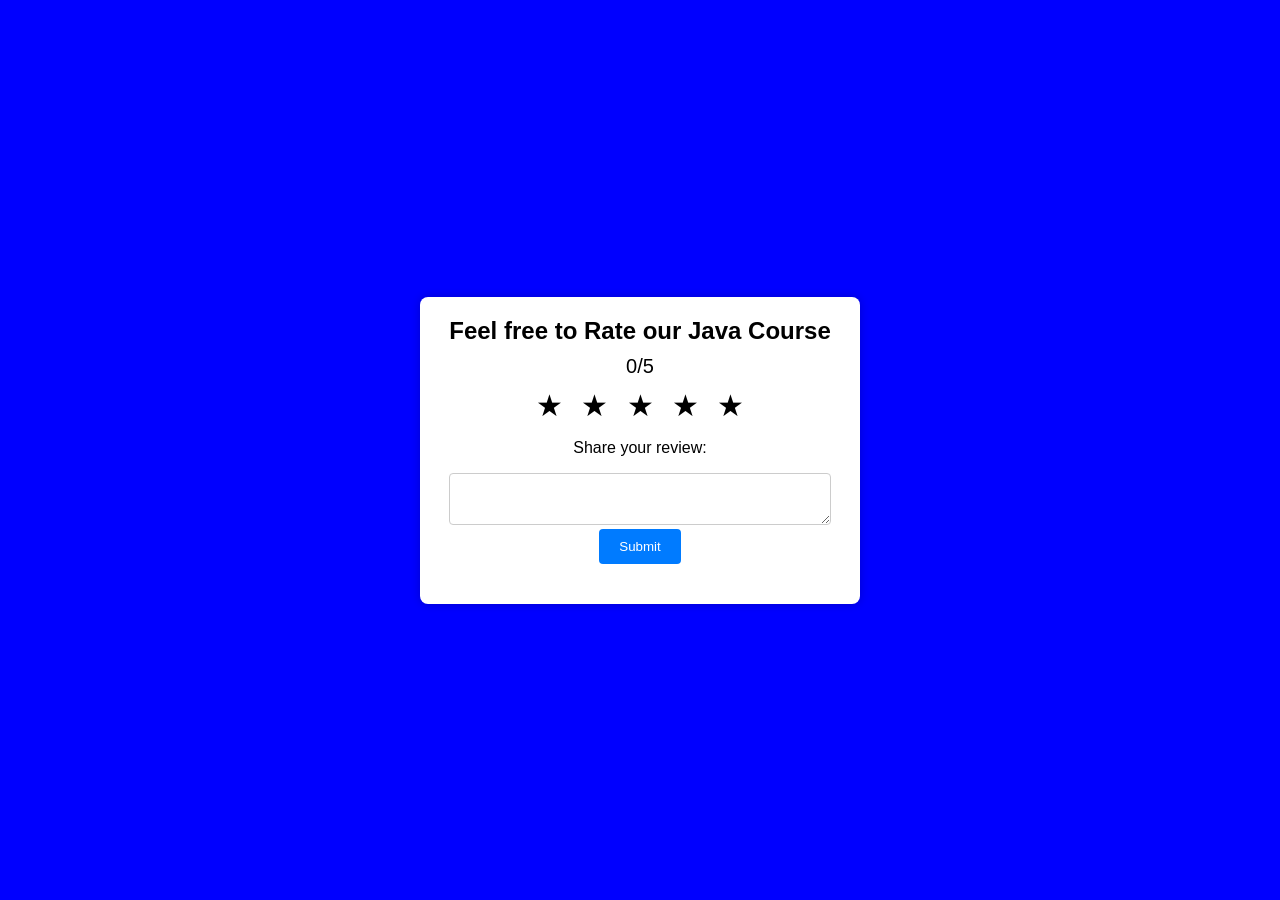
<file: star.html>
<!DOCTYPE html>
<html lang="en">

<head>
    <meta charset="UTF-8">
    <meta name="viewport"
        content="width=device-width, 
                initial-scale=1.0">
    <link rel="stylesheet" href="star.css">
    <title>The Product Review and Rating</title>
</head>

<body>
    <div class="container">
        <h1>Feel free to Rate our Java Course</h1>
        <div class="rating">
            <span id="rating">0</span>/5
        </div>
        <div class="stars" id="stars">
            <span class="star" data-value="1">★</span>
            <span class="star" data-value="2">★</span>
            <span class="star" data-value="3">★</span>
            <span class="star" data-value="4">★</span>
            <span class="star" data-value="5">★</span>
        </div>
        <p>Share your review:</p>
        <textarea id="review"
                placeholder="Write your review here">
        </textarea>
        <button id="submit">Submit</button>
        <div class="reviews" id="reviews">
        </div>
    </div>
    <script src="star.js"></script>
</body>

</html>
</file>
<file: cocktail.css>
* {
    padding: 0;
    margin: 0;
    box-sizing: border-box;
    font-family: "Poppins", sans-serif;
  }
  body {
    height: 100vh;
    background: linear-gradient(#5372f0 50%, #000000 50%);
  }
  .container {
    position: absolute;
    transform: translate(-50%, -50%);
    top: 50%;
    left: 50%;
    width: 90vw;
    max-width: 37.5em;
    background-color: #ffffff;
    padding: 1.8em;
    border-radius: 0.6em;
    box-shadow: 0 1em 3em rgba(2, 9, 38, 0.25);
  }
  .search-container {
    display: grid;
    grid-template-columns: 9fr 3fr;
    gap: 1em;
    margin-bottom: 1.2em;
  }
  .search-container input {
    font-size: 1em;
    padding: 0.6em 0.3em;
    border: none;
    outline: none;
    color: #1f194c;
    border-bottom: 1.5px solid #1f194c;
  }
  .search-container input:focus {
    border-color: #5372f0;
  }
  .search-container button {
    font-size: 1em;
    border-radius: 2em;
    background-color: #5372f0;
    border: none;
    outline: none;
    color: #ffffff;
    cursor: pointer;
  }
  #result {
    color: #575a7b;
    line-height: 2em;
  }
  #result img {
    display: block;
    max-width: 12.5em;
    margin: auto;
  }
  #result h2 {
    font-size: 1.25em;
    margin: 0.8em 0 1.6em 0;
    text-align: center;
    text-transform: uppercase;
    font-weight: 600;
    letter-spacing: 0.05em;
    color: #1f194c;
    position: relative;
  }
  #result h2:before {
    content: "";
    position: absolute;
    width: 15%;
    height: 3px;
    background-color: #5372f0;
    left: 42.5%;
    bottom: -0.3em;
  }
  #result h3 {
    font-size: 1.1em;
    font-weight: 600;
    margin-bottom: 0.2em;
    color: #1f194c;
  }
  #result ul {
    margin-bottom: 1em;
    margin-left: 1.8em;
    display: grid;
    grid-template-columns: auto auto;
  }
  #result li {
    margin-bottom: 0.3em;
  }
  #result p {
    text-align: justify;
    font-weight: 400;
    font-size: 0.95em;
  }
  .msg {
    text-align: center;
  }


  /* @media screen and (max-width: 600px) {
    .container {
      font-size: 14px;
    } */
</file>
<file: count.css>
*{
    padding:0;
    margin:0;
    font-family:sans-serif;
    box-sizing: border-box;
}
.container{
    width:100vw;
    height:100vh;
    background-image: url(imges1/back.jpeg);
    background-position:center;
    background-size: cover;
}
.content{
    top:50%;
    position:absolute;
    transform: translateY((-50%));
    color: #fff;
}
.content h1{
    font-size: 60px;
    font-weight: 500;
}
.content h1 span{
    color:#ff3753;
}
.content button{
    background: transparent;
    border:2px solid #fff;
    outline:none;padding:12px;
    color: #fff;
    display:flex;
    align-items: center;
    margin-top: 30px;
    cursor: pointer;
}
.content button img{
    width: 15px;
    margin-left: 10px;
}
.launch-time{
    display:flex;

}
.launch-time div {
    flex-basis:100px;
}
.launch-time div p{
    font-size: 50px;
    margin-bottom: -14px;
}
.rocket{
    width:250px;
    position:absolute;right:10%;
    bottom:0;
    animation:rocket 4s linear infinite;
}
@keyframes rocket{
    0%{
        bottom:0;
        opacity:0;
      }
      100%{
        bottom: 105%;
        opacity:1;

      }
}
</file>
<file: counter.css>
/*
=============== 
Fonts
===============
*/
@import url("https://fonts.googleapis.com/css?family=Open+Sans|Roboto:400,700&display=swap");

/*
=============== 
Variables
===============
*/

:root {
  /* dark shades of primary color*/
  --clr-primary-1: hsl(205, 86%, 17%);
  --clr-primary-2: hsl(205, 77%, 27%);
  --clr-primary-3: hsl(205, 72%, 37%);
  --clr-primary-4: hsl(205, 63%, 48%);
  /* primary/main color */
  --clr-primary-5: hsl(205, 78%, 60%);
  /* lighter shades of primary color */
  --clr-primary-6: hsl(205, 89%, 70%);
  --clr-primary-7: hsl(205, 90%, 76%);
  --clr-primary-8: hsl(205, 86%, 81%);
  --clr-primary-9: hsl(205, 90%, 88%);
  --clr-primary-10: hsl(205, 100%, 96%);
  /* darkest grey - used for headings */
  --clr-grey-1: hsl(209, 61%, 16%);
  --clr-grey-2: hsl(211, 39%, 23%);
  --clr-grey-3: hsl(209, 34%, 30%);
  --clr-grey-4: hsl(209, 28%, 39%);
  /* grey used for paragraphs */
  --clr-grey-5: hsl(210, 22%, 49%);
  --clr-grey-6: hsl(209, 23%, 60%);
  --clr-grey-7: hsl(211, 27%, 70%);
  --clr-grey-8: hsl(210, 31%, 80%);
  --clr-grey-9: hsl(212, 33%, 89%);
  --clr-grey-10: hsl(210, 36%, 96%);
  --clr-white: #fff;
  --clr-red-dark: hsl(360, 67%, 44%);
  --clr-red-light: hsl(360, 71%, 66%);
  --clr-green-dark: hsl(125, 67%, 44%);
  --clr-green-light: hsl(125, 71%, 66%);
  --clr-black: #222;
  --ff-primary: "Roboto", sans-serif;
  --ff-secondary: "Open Sans", sans-serif;
  --transition: all 0.3s linear;
  --spacing: 0.1rem;
  --radius: 0.25rem;
  --light-shadow: 0 5px 15px rgba(0, 0, 0, 0.1);
  --dark-shadow: 0 5px 15px rgba(0, 0, 0, 0.2);
  --max-width: 1170px;
  --fixed-width: 620px;
}
/*
=============== 
Global Styles
===============
*/

*,
::after,
::before {
  margin: 0;
  padding: 0;
  box-sizing: border-box;
}
body {
  font-family: var(--ff-secondary);
  background: var(--clr-grey-10);
  color: var(--clr-grey-1);
  line-height: 1.5;
  font-size: 0.875rem;
}
ul {
  list-style-type: none;
}
a {
  text-decoration: none;
}
h1,
h2,
h3,
h4 {
  letter-spacing: var(--spacing);
  text-transform: capitalize;
  line-height: 1.25;
  margin-bottom: 0.75rem;
  font-family: var(--ff-primary);
}
h1 {
  font-size: 3rem;
}
h2 {
  font-size: 2rem;
}
h3 {
  font-size: 1.25rem;
}
h4 {
  font-size: 0.875rem;
}
p {
  margin-bottom: 1.25rem;
  color: var(--clr-grey-5);
}
@media screen and (min-width: 800px) {
  h1 {
    font-size: 4rem;
  }
  h2 {
    font-size: 2.5rem;
  }
  h3 {
    font-size: 1.75rem;
  }
  h4 {
    font-size: 1rem;
  }
  body {
    font-size: 1rem;
  }
  h1,
  h2,
  h3,
  h4 {
    line-height: 1;
  }
}
/*  global classes */

/* section */
.section {
  padding: 5rem 0;
}

.section-center {
  width: 90vw;
  margin: 0 auto;
  max-width: 1170px;
}
@media screen and (min-width: 992px) {
  .section-center {
    width: 95vw;
  }
}
main {
  min-height: 100vh;
  display: grid;
  place-items: center;
}

/*
=============== 
Counter
===============
*/

main {
  min-height: 100vh;
  display: grid;
  place-items: center;
}
.container {
  text-align: center;
}
#value {
  font-size: 6rem;
  font-weight: bold;
}
.btn {
  text-transform: uppercase;
  background: transparent;
  color: var(--clr-black);
  padding: 0.375rem 0.75rem;
  letter-spacing: var(--spacing);
  display: inline-block;
  transition: var(--transition);
  font-size: 0.875rem;
  border: 2px solid var(--clr-black);
  cursor: pointer;
  box-shadow: 0 1px 3px rgba(0, 0, 0, 0.2);
  border-radius: var(--radius);
  margin: 0.5rem;
}
.btn:hover {
  color: var(--clr-white);
  background: var(--clr-black);
}
</file>
<file: filter.css>
/* Basic Styles */
body {
    font-family: Arial, sans-serif;
    margin: 0;
    padding: 0;
  }
  
  .products {
    display: flex;
    justify-content: space-between;
    padding: 20px;
  }
  
  .filters-container {
    width: 30%;
  }
  
  .search-input {
    width: 100%;
    padding: 10px;
    margin-bottom: 10px;
    font-size: 1rem;
  }
  
  h5 {
    margin-bottom: 10px;
    font-size: 1.2rem;
  }
  
  .companies {
    display: flex;
    flex-direction: column;
  }
  
  .company-btn {
    margin: 5px 0;
    padding: 10px;
    background-color: #f4f4f4;
    border: none;
    cursor: pointer;
  }
  
  .company-btn:hover {
    background-color: #ccc;
  }
  
  .products-container {
    width: 65%;
    display: flex;
    flex-wrap: wrap;
    gap: 20px;
  }
  
  .product {
    width: 30%;
    border: 1px solid #ddd;
    padding: 10px;
    box-shadow: 0 2px 5px rgba(0, 0, 0, 0.1);
    text-align: center;
  }
  
  .product-img {
    width: 100%;
    height: 200px;
    object-fit: cover;
  }
  
  footer {
    margin-top: 10px;
  }
  
  .product-name {
    font-size: 1.2rem;
    margin-bottom: 5px;
  }
  
  /* .product-price {
    color: green;
  } */
</file>
<file: GALL.css>
*{
    margin:0;
    padding:0;
    font-family: sans-serif;
}
body{
    background:#0cf4fb;
    }

.img-gallery{
    width:80%;
    margin:100px auto 50px;
    display:grid;
    grid-template-columns: repeat(auto-fit, minmax(250px,1fr));
    grid-gap: 30px;
}
.img-gallery img{
    width:100%;
    cursor:pointer;
}

.img-gallery img:hover{
    transform:scale(0.8) rotate(-15deg);
    border-radius: 20px;
    box-shadow:0 32px 75px rgba(68,77,136,0.2);
}
.full-img{
    width:100%;
    height:100vh;
    position:fixed;
    background: rgba(00,0,0.9);
    top:0;
    left:0;
    display: none;
    align-items: center;
    justify-content: center;
    z-index: 100;
}
.full-img img{
    width: 90%;
    max-width: 500px;
}
.full-img span{
    position: absolute;
    top:5%;
    right:5%;
    font-size:30px;
    color:#fff;
    cursor:pointer;

}
</file>
<file: hex.css>
/*
=============== 
Fonts
===============
*/
@import url("https://fonts.googleapis.com/css?family=Open+Sans|Roboto:400,700&display=swap");

/*
=============== 
Variables
===============
*/

:root {
  /* dark shades of primary color*/
  --clr-primary-1: hsl(205, 86%, 17%);
  --clr-primary-2: hsl(205, 77%, 27%);
  --clr-primary-3: hsl(205, 72%, 37%);
  --clr-primary-4: hsl(205, 63%, 48%);
  /* primary/main color */
  --clr-primary-5: hsl(205, 78%, 60%);
  /* lighter shades of primary color */
  --clr-primary-6: hsl(205, 89%, 70%);
  --clr-primary-7: hsl(205, 90%, 76%);
  --clr-primary-8: hsl(205, 86%, 81%);
  --clr-primary-9: hsl(205, 90%, 88%);
  --clr-primary-10: hsl(205, 100%, 96%);
  /* darkest grey - used for headings */
  --clr-grey-1: hsl(209, 61%, 16%);
  --clr-grey-2: hsl(211, 39%, 23%);
  --clr-grey-3: hsl(209, 34%, 30%);
  --clr-grey-4: hsl(209, 28%, 39%);
  /* grey used for paragraphs */
  --clr-grey-5: hsl(210, 22%, 49%);
  --clr-grey-6: hsl(209, 23%, 60%);
  --clr-grey-7: hsl(211, 27%, 70%);
  --clr-grey-8: hsl(210, 31%, 80%);
  --clr-grey-9: hsl(212, 33%, 89%);
  --clr-grey-10: hsl(210, 36%, 96%);
  --clr-white: #fff;
  --clr-red-dark: hsl(360, 67%, 44%);
  --clr-red-light: hsl(360, 71%, 66%);
  --clr-green-dark: hsl(125, 67%, 44%);
  --clr-green-light: hsl(125, 71%, 66%);
  --clr-black: #222;
  --ff-primary: "Roboto", sans-serif;
  --ff-secondary: "Open Sans", sans-serif;
  --transition: all 0.3s linear;
  --spacing: 0.1rem;
  --radius: 0.25rem;
  --light-shadow: 0 5px 15px rgba(0, 0, 0, 0.1);
  --dark-shadow: 0 5px 15px rgba(0, 0, 0, 0.2);
  --max-width: 1170px;
  --fixed-width: 620px;
}
/*
=============== 
Global Styles
===============
*/

*,
::after,
::before {
  margin: 0;
  padding: 0;
  box-sizing: border-box;
}
body {
  font-family: var(--ff-secondary);
  background: var(--clr-grey-10);
  color: var(--clr-grey-1);
  line-height: 1.5;
  font-size: 0.875rem;
}
ul {
  list-style-type: none;
}
a {
  text-decoration: none;
}
h1,
h2,
h3,
h4 {
  letter-spacing: var(--spacing);
  text-transform: capitalize;
  line-height: 1.25;
  margin-bottom: 0.75rem;
  font-family: var(--ff-primary);
}
h1 {
  font-size: 3rem;
}
h2 {
  font-size: 2rem;
}
h3 {
  font-size: 1.25rem;
}
h4 {
  font-size: 0.875rem;
}
p {
  margin-bottom: 1.25rem;
  color: var(--clr-grey-5);
}
@media screen and (min-width: 800px) {
  h1 {
    font-size: 4rem;
  }
  h2 {
    font-size: 2.5rem;
  }
  h3 {
    font-size: 1.75rem;
  }
  h4 {
    font-size: 1rem;
  }
  body {
    font-size: 1rem;
  }
  h1,
  h2,
  h3,
  h4 {
    line-height: 1;
  }
}
/*  global classes */

/* section */
.section {
  padding: 5rem 0;
}

.section-center {
  width: 90vw;
  margin: 0 auto;
  max-width: 1170px;
}
@media screen and (min-width: 992px) {
  .section-center {
    width: 95vw;
  }
}
main {
  min-height: 100vh;
  display: grid;
  place-items: center;
}

/*
=============== 
Nav
===============
*/
nav {
  background: var(--clr-white);
  height: 3rem;
  display: grid;
  align-items: center;
  box-shadow: var(--dark-shadow);
}
.nav-center {
  width: 90vw;
  max-width: var(--fixed-width);
  margin: 0 auto;
  display: flex;
  align-items: center;
  justify-content: space-between;
}
.nav-center h4 {
  margin-bottom: 0;
  color: var(--clr-primary-5);
}
.nav-links {
  display: flex;
}
nav a {
  text-transform: capitalize;
  font-weight: 700;
  font-size: 1rem;
  color: var(--clr-primary-1);
  letter-spacing: var(--spacing);
  margin-right: 1rem;
}
nav a:hover {
  color: var(--clr-primary-5);
}
/*
=============== 
Container
===============
*/
main {
  min-height: calc(100vh - 3rem);
  display: grid;
  place-items: center;
}
.container {
  text-align: center;
}
.container h2 {
  background: var(--clr-black);
  color: var(--clr-white);
  padding: 1rem;
  border-radius: var(--radius);
  margin-bottom: 2.5rem;
}
.color {
  color: var(--clr-primary-5);
}
.btn-hero {
  font-family: var(--ff-primary);
  text-transform: uppercase;
  background: transparent;
  color: var(--clr-black);
  letter-spacing: var(--spacing);
  display: inline-block;
  font-weight: 700;
  transition: var(--transition);
  border: 2px solid var(--clr-black);
  cursor: pointer;
  box-shadow: 0 1px 3px rgba(0, 0, 0, 0.2);
  border-radius: var(--radius);
  font-size: 1rem;
  padding: 0.75rem 1.25rem;
}
.btn-hero:hover {
  color: var(--clr-white);
  background: var(--clr-black);
}
</file>
<file: index.css>
/*
=============== 
Fonts
===============
*/
@import url("https://fonts.googleapis.com/css?family=Open+Sans|Roboto:400,700&display=swap");

/*
=============== 
Variables
===============
*/

:root {
  /* dark shades of primary color*/
  --clr-primary-1: hsl(205, 86%, 17%);
  --clr-primary-2: hsl(205, 77%, 27%);
  --clr-primary-3: hsl(205, 72%, 37%);
  --clr-primary-4: hsl(205, 63%, 48%);
  /* primary/main color */
  --clr-primary-5: hsl(205, 78%, 60%);
  /* lighter shades of primary color */
  --clr-primary-6: hsl(205, 89%, 70%);
  --clr-primary-7: hsl(205, 90%, 76%);
  --clr-primary-8: hsl(205, 86%, 81%);
  --clr-primary-9: hsl(205, 90%, 88%);
  --clr-primary-10: hsl(205, 100%, 96%);
  /* darkest grey - used for headings */
  --clr-grey-1: hsl(209, 61%, 16%);
  --clr-grey-2: hsl(211, 39%, 23%);
  --clr-grey-3: hsl(209, 34%, 30%);
  --clr-grey-4: hsl(209, 28%, 39%);
  /* grey used for paragraphs */
  --clr-grey-5: hsl(210, 22%, 49%);
  --clr-grey-6: hsl(209, 23%, 60%);
  --clr-grey-7: hsl(211, 27%, 70%);
  --clr-grey-8: hsl(210, 31%, 80%);
  --clr-grey-9: hsl(212, 33%, 89%);
  --clr-grey-10: hsl(210, 36%, 96%);
  --clr-white: #fff;
  --clr-red-dark: hsl(360, 67%, 44%);
  --clr-red-light: hsl(360, 71%, 66%);
  --clr-green-dark: hsl(125, 67%, 44%);
  --clr-green-light: hsl(125, 71%, 66%);
  --clr-black: #222;
  --ff-primary: "Roboto", sans-serif;
  --ff-secondary: "Open Sans", sans-serif;
  --transition: all 0.3s linear;
  --spacing: 0.1rem;
  --radius: 0.25rem;
  --light-shadow: 0 5px 15px rgba(0, 0, 0, 0.1);
  --dark-shadow: 0 5px 15px rgba(0, 0, 0, 0.2);
  --max-width: 1170px;
  --fixed-width: 620px;
}
/*
=============== 
Global Styles
===============
*/

*,
::after,
::before {
  margin: 0;
  padding: 0;
  box-sizing: border-box;
}
body {
  font-family: var(--ff-secondary);
  background: var(--clr-grey-10);
  color: var(--clr-grey-1);
  line-height: 1.5;
  font-size: 0.875rem;
}
ul {
  list-style-type: none;
}
a {
  text-decoration: none;
}
h1,
h2,
h3,
h4 {
  letter-spacing: var(--spacing);
  text-transform: capitalize;
  line-height: 1.25;
  margin-bottom: 0.75rem;
  font-family: var(--ff-primary);
}
h1 {
  font-size: 3rem;
}
h2 {
  font-size: 2rem;
}
h3 {
  font-size: 1.25rem;
}
h4 {
  font-size: 0.875rem;
}
p {
  margin-bottom: 1.25rem;
  color: var(--clr-grey-5);
}
@media screen and (min-width: 800px) {
  h1 {
    font-size: 4rem;
  }
  h2 {
    font-size: 2.5rem;
  }
  h3 {
    font-size: 1.75rem;
  }
  h4 {
    font-size: 1rem;
  }
  body {
    font-size: 1rem;
  }
  h1,
  h2,
  h3,
  h4 {
    line-height: 1;
  }
}
/*  global classes */

/* section */
.section {
  padding: 5rem 0;
}

.section-center {
  width: 90vw;
  margin: 0 auto;
  max-width: 1170px;
}
@media screen and (min-width: 992px) {
  .section-center {
    width: 95vw;
  }
}
main {
  min-height: 100vh;
  display: grid;
  place-items: center;
}

/*
=============== 
Counter
===============
*/

main {
  min-height: 100vh;
  display: grid;
  place-items: center;
}
.container {
  text-align: center;
}
#value {
  font-size: 6rem;
  font-weight: bold;
}
.btn {
  text-transform: uppercase;
  background: transparent;
  color: var(--clr-black);
  padding: 0.375rem 0.75rem;
  letter-spacing: var(--spacing);
  display: inline-block;
  transition: var(--transition);
  font-size: 0.875rem;
  border: 2px solid var(--clr-black);
  cursor: pointer;
  box-shadow: 0 1px 3px rgba(0, 0, 0, 0.2);
  border-radius: var(--radius);
  margin: 0.5rem;
}
.btn:hover {
  color: var(--clr-white);
  background: var(--clr-black);
}
</file>
<file: SIDEBAR.css>
/* styles.css */
body {
    font-family: "Lato", sans-serif;
}

.sidebar {
    height: 100%;
    width: 250px;
    position: fixed;
    top: 0;
    left: 0;
    background-color: #111;
    padding-top: 20px;
    transition: 0.3s;
}

.sidebar a {
    padding: 10px 15px;
    text-decoration: none;
    font-size: 18px;
    color: white;
    display: block;
    transition: 0.3s;
}

.sidebar a:hover {
    background-color: #575757;
}

#main {
    margin-left: 250px;
    padding: 16px;
    transition: margin-left 0.3s;
}

#toggleBtn {
    font-size: 20px;
    cursor: pointer;
}
</file>
<file: star.css>
body {
    font-family: Arial, sans-serif;
    background-color: #0000FF;
    margin: 0;
    display: flex;
    justify-content: center;
    align-items: center;
    min-height: 100vh;
}

.container {
    background-color: white;
    padding: 20px;
    border-radius: 8px;
    box-shadow: 0 0 10px rgba(0, 0, 0, 0.2);
    text-align: center;
    width: 400px;
}

h1 {
    font-size: 24px;
    margin: 0;
}

.rating {
    font-size: 20px;
    margin: 10px 0;
}

.stars {
    font-size: 30px;
    margin: 10px 0;
}

.star {
    cursor: pointer;
    margin: 0 5px;
}

.one {
    color: rgb(255, 0, 0);
}

.two {
    color: rgb(255, 106, 0);
}

.three {
    color: rgb(251, 255, 120);
}

.four {
    color: rgb(255, 255, 0);
}

.five {
    color: rgb(24, 159, 14);
}

textarea {
    width: 90%;
    padding: 10px;
    border: 1px solid #ccc;
    border-radius: 4px;
}

button {
    background-color: #007BFF;
    color: white;
    padding: 10px 20px;
    border: none;
    border-radius: 4px;
    cursor: pointer;
}

button:hover {
    background-color: #0056b3;
}

.reviews {
    margin-top: 20px;
    text-align: left;
}

.review {
    border: 1px solid #ccc;
    border-radius: 4px;
    padding: 10px;
    margin: 10px 0;
}

.review p {
    margin: 0;
}
</file>
